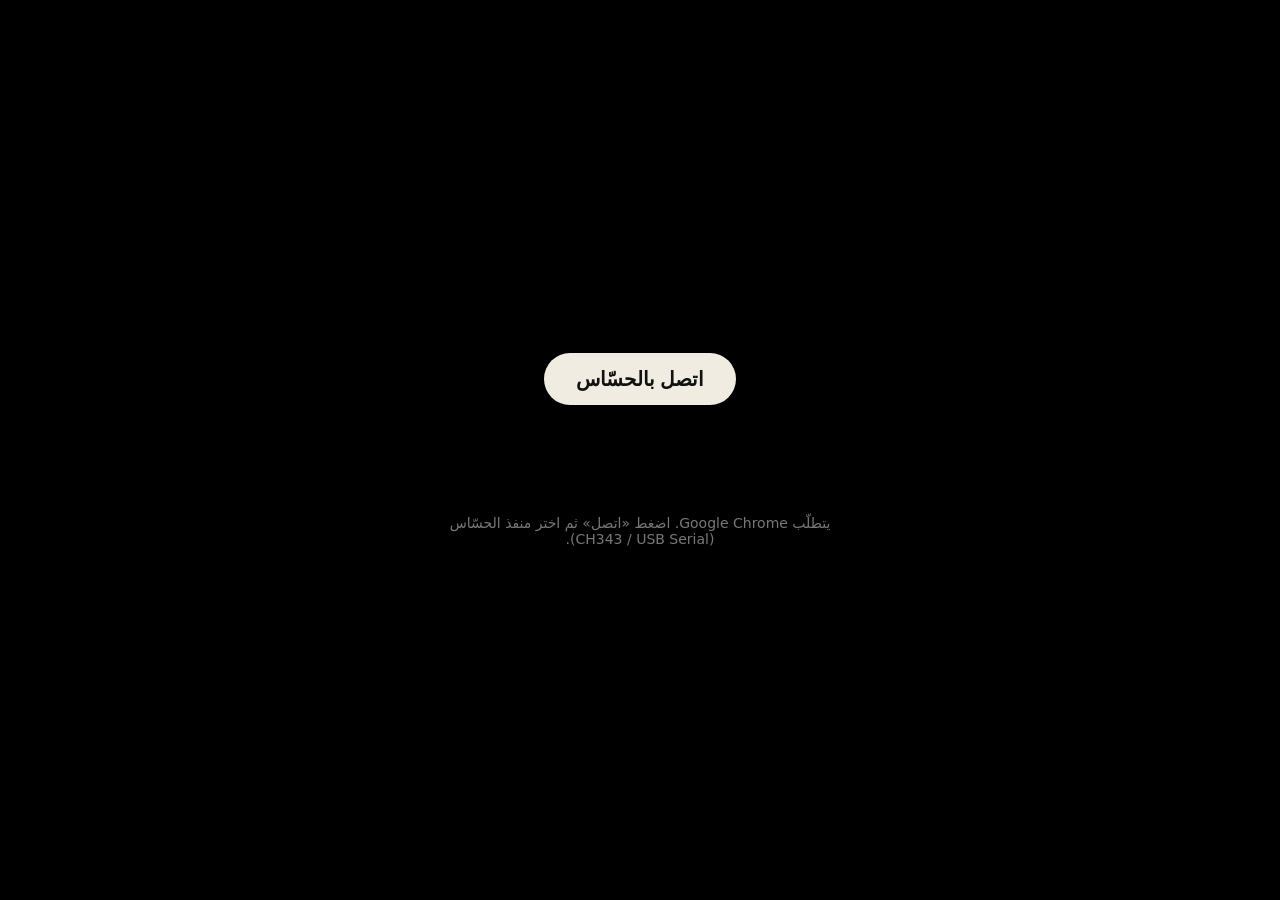
<file: firmware/sensor-test.html>
<!doctype html>
<html lang="ar" dir="rtl">
<head>
<meta charset="utf-8">
<meta name="viewport" content="width=device-width, initial-scale=1">
<title>اختبار الحسّاس</title>
<style>
  :root { color-scheme: dark; }
  * { box-sizing: border-box; margin: 0; padding: 0; }
  body {
    min-height: 100vh; background: #000; color: #fff;
    font-family: -apple-system, system-ui, sans-serif;
    display: flex; flex-direction: column; align-items: center; justify-content: center;
    gap: 24px; padding: 24px; text-align: center;
  }
  #num { font-size: clamp(72px, 28vw, 260px); font-weight: 800; line-height: 1;
         font-variant-numeric: tabular-nums; letter-spacing: -2px; }
  #num.stale { opacity: .3; }
  #unit { font-size: 28px; color: #888; margin-top: -8px; }
  #valid { font-size: 20px; }
  .dot { display: inline-block; width: 14px; height: 14px; border-radius: 50%;
         background: #444; vertical-align: middle; margin-inline-start: 8px; }
  .dot.ok { background: #35d07f; }
  .dot.bad { background: #e5484d; }
  #raw { font: 13px/1.5 monospace; color: #666; min-height: 20px; }
  button { font-size: 20px; padding: 14px 32px; border: 0; border-radius: 999px;
           background: #f1ece1; color: #111; font-weight: 700; cursor: pointer; }
  button:disabled { opacity: .4; cursor: default; }
  #err { color: #e5484d; font-size: 15px; min-height: 18px; }
  .hint { color: #777; font-size: 14px; max-width: 420px; }
</style>
</head>
<body>
  <button id="connect">اتصل بالحسّاس</button>
  <div id="stage" hidden>
    <div id="num" class="stale">—</div>
    <div id="unit">مليمتر</div>
    <div id="valid">الصلاحية <span id="dot" class="dot"></span></div>
  </div>
  <div id="raw"></div>
  <div id="err"></div>
  <p class="hint">يتطلّب Google Chrome. اضغط «اتصل» ثم اختر منفذ الحسّاس (CH343 / USB Serial).</p>

<script>
const $ = (id) => document.getElementById(id);
let staleTimer = null;

function show(dist, valid) {
  $("num").textContent = dist;
  $("num").classList.remove("stale");
  const dot = $("dot");
  dot.className = "dot " + (valid ? "ok" : "bad");
  // لو توقّف الدفق، خفِّت الرقم.
  clearTimeout(staleTimer);
  staleTimer = setTimeout(() => $("num").classList.add("stale"), 800);
}

function handleLine(line) {
  $("raw").textContent = line;
  // صيغة برنامج الحسّاس الواحد: d=857mm valid=1
  let m = line.match(/d=(\d+)mm\s+valid=([01])/);
  if (m) { show(+m[1], m[2] === "1"); return; }
  // صيغة البرنامج الكامل: R,dv,dh,vv,vh  (نعرض dv)
  m = line.match(/^R,(\d+),(\d+),([01]),([01])/);
  if (m) { show(+m[1], m[3] === "1"); return; }
}

async function connect() {
  $("err").textContent = "";
  if (!("serial" in navigator)) {
    $("err").textContent = "المتصفّح لا يدعم Web Serial — استخدم Chrome.";
    return;
  }
  let port;
  try {
    port = await navigator.serial.requestPort();
    await port.open({ baudRate: 115200 });
  } catch (e) {
    $("err").textContent = "تعذّر فتح المنفذ: " + e.message;
    return;
  }
  $("connect").disabled = true;
  $("connect").textContent = "متصل";
  $("stage").hidden = false;

  const decoder = new TextDecoderStream();
  port.readable.pipeTo(decoder.writable).catch(() => {});
  const reader = decoder.readable.getReader();
  let buf = "";
  try {
    for (;;) {
      const { value, done } = await reader.read();
      if (done) break;
      buf += value;
      let nl;
      while ((nl = buf.indexOf("\n")) >= 0) {
        const line = buf.slice(0, nl).trim();
        buf = buf.slice(nl + 1);
        if (line) handleLine(line);
      }
    }
  } catch (e) {
    $("err").textContent = "انقطع الاتصال: " + e.message;
  }
}

$("connect").addEventListener("click", connect);
</script>
</body>
</html>
</file>
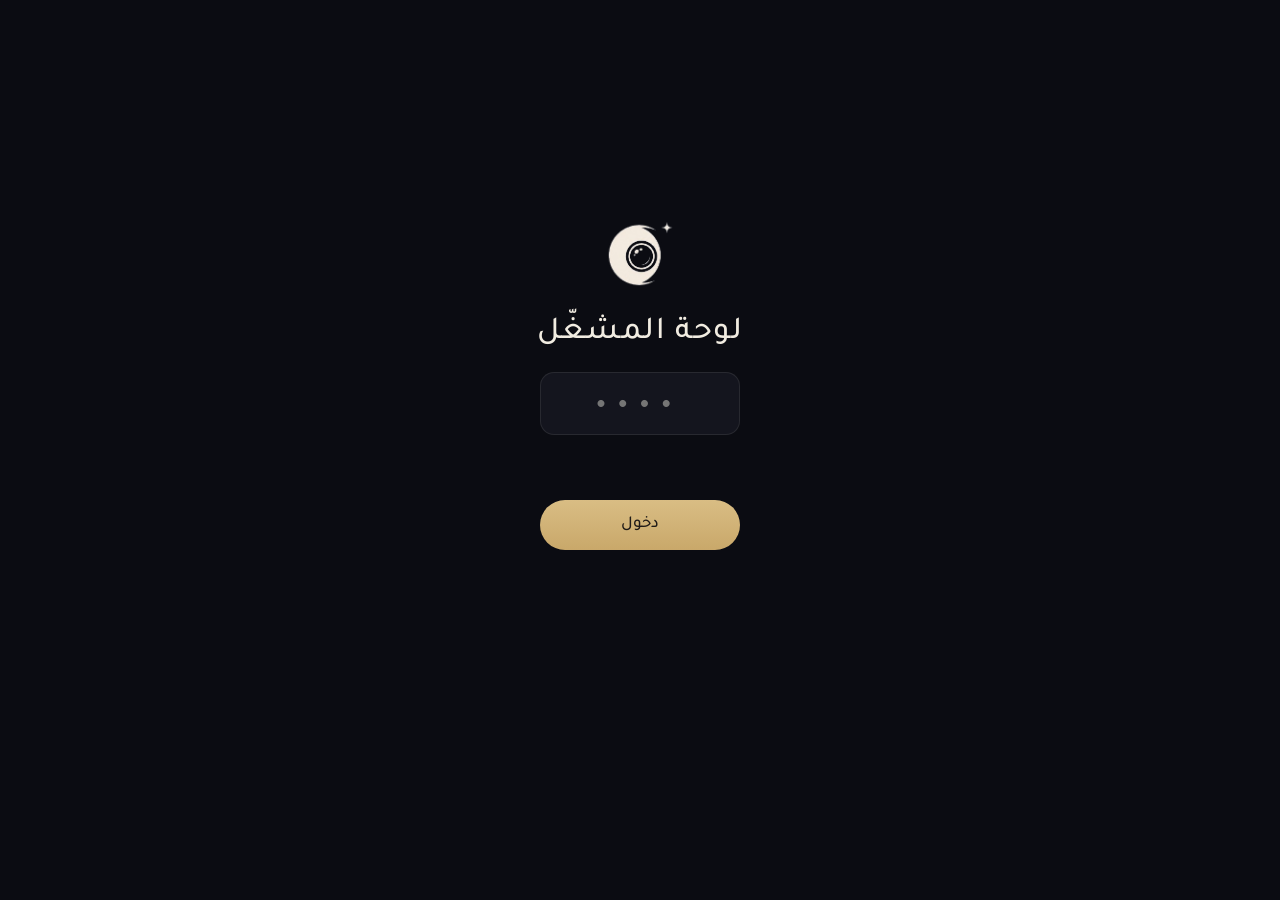
<file: frontend/admin.html>
<!DOCTYPE html>
<html lang="ar" dir="rtl">
  <head>
    <meta charset="UTF-8" />
    <meta name="viewport" content="width=device-width, initial-scale=1.0, viewport-fit=cover" />
    <title>قمرا — لوحة المشغّل</title>
    <meta name="theme-color" content="#0b0c12" />
    <link rel="icon" type="image/png" href="assets/brand/favicon-48.png" />
    <link rel="apple-touch-icon" href="assets/brand/apple-touch-icon.png" />
    <link rel="stylesheet" href="css/fonts.css" />
    <style>
      :root {
        --bg: #0b0c12; --card: #14151e; --fg: #f1ece1; --muted: #938e85;
        --accent: #c9a86a; --ok: #7bd7a0; --warn: #e6b566; --error: #eb6a6a;
        --line: rgba(241, 236, 225, 0.09);
      }
      * { box-sizing: border-box; margin: 0; padding: 0; }
      body {
        min-height: 100dvh; font-family: "Tajawal", -apple-system, system-ui, sans-serif;
        font-weight: 300; background: var(--bg); color: var(--fg);
        -webkit-font-smoothing: antialiased;
        padding: 24px 20px calc(48px + env(safe-area-inset-bottom));
        max-width: 560px; margin-inline: auto;
      }
      .hidden { display: none !important; }

      /* بوابة الرمز */
      .gate { min-height: 80dvh; display: flex; flex-direction: column; align-items: center; justify-content: center; gap: 20px; }
      .gate__mark { width: 72px; height: 72px; object-fit: contain; margin-bottom: 4px; }
      .gate h1 { font-weight: 500; letter-spacing: 0.05em; }
      .brandmark { width: 30px; height: 30px; object-fit: contain; }
      .head__title { display: flex; align-items: center; gap: 10px; }
      .pin { width: 200px; text-align: center; font-size: 1.6rem; letter-spacing: 0.5em; color: var(--fg); background: var(--card); border: 1px solid var(--line); border-radius: 14px; padding: 16px; }
      .pin:focus { outline: 1px solid var(--accent); }
      .gate .err { color: var(--error); font-size: 0.9rem; min-height: 1.2em; }

      /* رأس */
      .head { display: flex; align-items: center; justify-content: space-between; margin-bottom: 22px; }
      .head h1 { font-size: 1.3rem; font-weight: 400; letter-spacing: 0.04em; }
      .dot { display: inline-flex; align-items: center; gap: 8px; font-size: 0.85rem; color: var(--muted); }
      .dot::before { content: ""; width: 9px; height: 9px; border-radius: 50%; background: var(--ok); box-shadow: 0 0 10px var(--ok); }

      /* إحصاءات */
      .grid { display: grid; grid-template-columns: 1fr 1fr; gap: 12px; margin-bottom: 16px; }
      .stat { background: var(--card); border: 1px solid var(--line); border-radius: 16px; padding: 16px; }
      .stat--wide { grid-column: 1 / -1; }
      .stat__label { font-size: 0.82rem; color: var(--muted); margin-bottom: 6px; }
      .stat__value { font-size: 1.8rem; font-weight: 500; }
      .stat__value small { font-size: 0.95rem; font-weight: 300; color: var(--muted); }

      .banner { border-radius: 12px; padding: 12px 16px; margin-bottom: 12px; font-size: 0.95rem; display: none; }
      .banner.show { display: block; }
      .banner--finished { background: rgba(235, 106, 106, 0.14); color: #f2a3a3; }
      .banner--time { background: rgba(230, 181, 102, 0.14); color: var(--warn); }
      .banner--paused { background: rgba(123, 215, 160, 0.12); color: var(--ok); }

      /* أقسام */
      .panel { background: var(--card); border: 1px solid var(--line); border-radius: 16px; padding: 20px; margin-bottom: 16px; }
      .panel h2 { font-size: 1.05rem; font-weight: 500; margin-bottom: 16px; }
      .field { margin-bottom: 14px; }
      .field:last-child { margin-bottom: 0; }
      .field label { display: block; font-size: 0.85rem; color: var(--muted); margin-bottom: 6px; }
      .field input[type="text"], .field input[type="number"] {
        width: 100%; font-family: inherit; font-size: 1.05rem; color: var(--fg);
        background: #0e0d10; border: 1px solid var(--line); border-radius: 12px; padding: 12px 14px;
      }
      .field input:focus { outline: 1px solid var(--accent); }
      .row { display: flex; gap: 10px; }
      .row .field { flex: 1; }

      /* مفتاح تبديل */
      .toggle { display: flex; align-items: center; justify-content: space-between; padding: 10px 0; }
      .toggle span { font-size: 0.98rem; }
      .switch { position: relative; width: 52px; height: 30px; flex: none; }
      .switch input { opacity: 0; width: 0; height: 0; }
      .slider { position: absolute; inset: 0; background: #2a2830; border-radius: 999px; transition: 0.25s; }
      .slider::before { content: ""; position: absolute; width: 24px; height: 24px; right: 3px; top: 3px; background: #fff; border-radius: 50%; transition: 0.25s; }
      .switch input:checked + .slider { background: var(--accent); }
      .switch input:checked + .slider::before { transform: translateX(-22px); }

      .btn { width: 100%; font-family: inherit; font-size: 1.05rem; font-weight: 500; color: #201b18; background: linear-gradient(180deg, #d9bd84, #c9a86a); border: none; border-radius: 999px; padding: 15px; cursor: pointer; margin-top: 8px; }
      .btn:active { transform: scale(0.98); }
      .btn--ghost { background: transparent; color: var(--fg); box-shadow: inset 0 0 0 1px var(--line); }
      .btn--danger { background: transparent; color: var(--error); box-shadow: inset 0 0 0 1px rgba(235, 106, 106, 0.4); }
      .btn-row { display: flex; gap: 10px; }
      .btn-row .btn { flex: 1; }

      .note { font-size: 0.82rem; color: var(--muted); text-align: center; margin-top: 6px; }
      .saved { color: var(--ok); font-size: 0.85rem; text-align: center; min-height: 1.2em; margin-top: 8px; }
      a { color: var(--accent); }
    </style>
  </head>
  <body>
    <!-- بوابة الرمز -->
    <div class="gate" id="gate">
      <img class="gate__mark" src="assets/brand/mark-cream.png" alt="قمرا" />
      <h1>لوحة المشغّل</h1>
      <input class="pin" id="pin" type="password" inputmode="numeric" placeholder="••••" autocomplete="off" />
      <p class="err" id="pin-err"></p>
      <button class="btn" id="login" style="width: 200px">دخول</button>
    </div>

    <!-- اللوحة -->
    <div class="dash hidden" id="dash">
      <div class="head">
        <div class="head__title">
          <img class="brandmark" src="assets/brand/mark-cream.png" alt="قمرا" />
          <h1>لوحة المشغّل</h1>
        </div>
        <div style="display:flex; align-items:center; gap:12px;">
          <span class="dot">مباشر</span>
          <button class="btn btn--ghost" id="btn-logout" type="button">خروج</button>
        </div>
      </div>

      <div class="banner banner--paused" id="banner-paused">الجلسة متوقّفة مؤقتاً.</div>
      <div class="banner banner--finished" id="banner-finished">اكتمل عدد صور الباقة.</div>
      <div class="banner banner--time" id="banner-time">انتهى وقت الجلسة.</div>

      <div class="grid">
        <div class="stat stat--wide">
          <div class="stat__label">المتبقي من الباقة</div>
          <div class="stat__value"><span id="v-remaining">—</span> <small>من <span id="v-limit">—</span></small></div>
        </div>
        <div class="stat">
          <div class="stat__label">الملتقط</div>
          <div class="stat__value" id="v-used">—</div>
        </div>
        <div class="stat stat--wide">
          <div class="stat__label">الوقت المتبقي</div>
          <div class="stat__value" id="v-time">—</div>
        </div>
      </div>

      <!-- تحكّم الجلسة -->
      <div class="panel">
        <h2>تحكّم الجلسة</h2>
        <div class="btn-row">
          <button class="btn btn--ghost" id="btn-pause">إيقاف مؤقت</button>
          <button class="btn btn--danger" id="btn-end">إنهاء الآن</button>
        </div>
        <div class="row" style="margin-top: 14px">
          <div class="field"><label for="ex-photos">+ صور</label><input id="ex-photos" type="number" min="0" value="20" /></div>
          <div class="field"><label for="ex-minutes">+ دقائق</label><input id="ex-minutes" type="number" min="0" value="30" /></div>
        </div>
        <button class="btn btn--ghost" id="btn-extend">تمديد الباقة</button>
        <hr style="border: none; border-top: 1px solid var(--line); margin: 18px 0" />
        <div class="row">
          <div class="field"><label for="f-photos">عدد الصور</label><input id="f-photos" type="number" min="1" value="100" /></div>
          <div class="field"><label for="f-minutes">المدة (دقائق)</label><input id="f-minutes" type="number" min="1" value="180" /></div>
        </div>
        <button class="btn" id="btn-reset">بدء مناسبة جديدة</button>
        <p class="note">يُصفّر العدّاد ويبدأ الوقت من جديد.</p>
      </div>

      <!-- الإطار / الشعار -->
      <div class="panel">
        <h2>الإطار / الشعار</h2>
        <div class="field">
          <label>إطار / شعار على الصورة (PNG شفاف)</label>
          <input id="overlay-file" type="file" accept="image/png" />
        </div>
        <div class="btn-row">
          <button class="btn btn--ghost" id="btn-overlay-up">رفع الإطار</button>
          <button class="btn btn--danger" id="btn-overlay-rm">إزالة</button>
        </div>
        <p class="note" id="overlay-state"></p>
      </div>

      <!-- شاشة التوقّف / ثيم المناسبة -->
      <div class="panel">
        <h2>شاشة التوقّف (ثيم المناسبة)</h2>
        <div class="field">
          <label>صورة تُعرض عند خمول الكشك دقيقتين (اختياري — PNG / JPG / WEBP)</label>
          <input id="saver-file" type="file" accept="image/png,image/jpeg,image/webp" />
        </div>
        <div class="btn-row">
          <button class="btn btn--ghost" id="btn-saver-up">رفع الصورة</button>
          <button class="btn btn--danger" id="btn-saver-rm">إلغاء</button>
        </div>
        <p class="note" id="saver-state"></p>
      </div>

      <!-- الالتقاط -->
      <div class="panel">
        <h2>إعدادات الالتقاط</h2>
        <div class="field">
          <label for="s-timers">مدد المؤقت للضيف (ثوانٍ، مفصولة بفواصل)</label>
          <input id="s-timers" type="text" placeholder="5, 10, 15" />
        </div>
        <div class="toggle"><span>قلب الصورة أفقياً (mirror)</span>
          <label class="switch"><input type="checkbox" id="s-mirror" /><span class="slider"></span></label>
        </div>
        <div class="toggle"><span>وميض الفلاش</span>
          <label class="switch"><input type="checkbox" id="s-flash" /><span class="slider"></span></label>
        </div>
      </div>

      <!-- الطباعة -->
      <div class="panel">
        <h2>الطباعة</h2>
        <div class="toggle"><span>تفعيل الطباعة</span>
          <label class="switch"><input type="checkbox" id="s-print" /><span class="slider"></span></label>
        </div>
        <div class="field" style="margin-top: 10px">
          <label for="s-copies">عدد النسخ لكل طباعة</label>
          <input id="s-copies" type="number" min="1" max="5" value="1" />
        </div>
      </div>

      <button class="btn" id="btn-save">حفظ الإعدادات</button>
      <p class="saved" id="saved-msg"></p>

      <!-- الأمان -->
      <div class="panel" style="margin-top: 16px">
        <h2>الأمان</h2>
        <div class="field">
          <label for="s-newpin">رمز دخول جديد (٤ أرقام على الأقل)</label>
          <input id="s-newpin" type="password" inputmode="numeric" placeholder="••••" />
        </div>
        <button class="btn btn--ghost" id="btn-pin">تغيير الرمز</button>
        <p class="note" id="pin-msg"></p>
      </div>

      <!-- الجهاز -->
      <div class="panel">
        <h2>الجهاز</h2>
        <div class="btn-row">
          <button class="btn btn--ghost" id="btn-reboot">إعادة التشغيل</button>
          <button class="btn btn--danger" id="btn-poweroff">إطفاء</button>
        </div>
        <p class="note" id="system-msg">قد ينقطع الاتصال باللوحة بعد التنفيذ.</p>
      </div>

      <p class="note">شاشة الضيف: <a href="/">الصفحة الرئيسية</a></p>
    </div>

    <script src="js/admin.js"></script>
  </body>
</html>
</file>
<file: frontend/css/fonts.css>
/* الخطوط المستضافة محلياً (تعمل بدون إنترنت أثناء المناسبات) */

@font-face {
  font-family: "Tajawal";
  src: url("../fonts/tajawal-300.woff2") format("woff2");
  font-weight: 300;
  font-style: normal;
  font-display: swap;
}

@font-face {
  font-family: "Tajawal";
  src: url("../fonts/tajawal-500.woff2") format("woff2");
  font-weight: 500;
  font-style: normal;
  font-display: swap;
}

/* اللاتيني (للأرقام والرموز) بنفس العائلة */
@font-face {
  font-family: "Tajawal";
  src: url("../fonts/tajawal-latin-300.woff2") format("woff2");
  font-weight: 300;
  font-style: normal;
  unicode-range: U+0000-00FF, U+2000-206F;
  font-display: swap;
}
</file>
